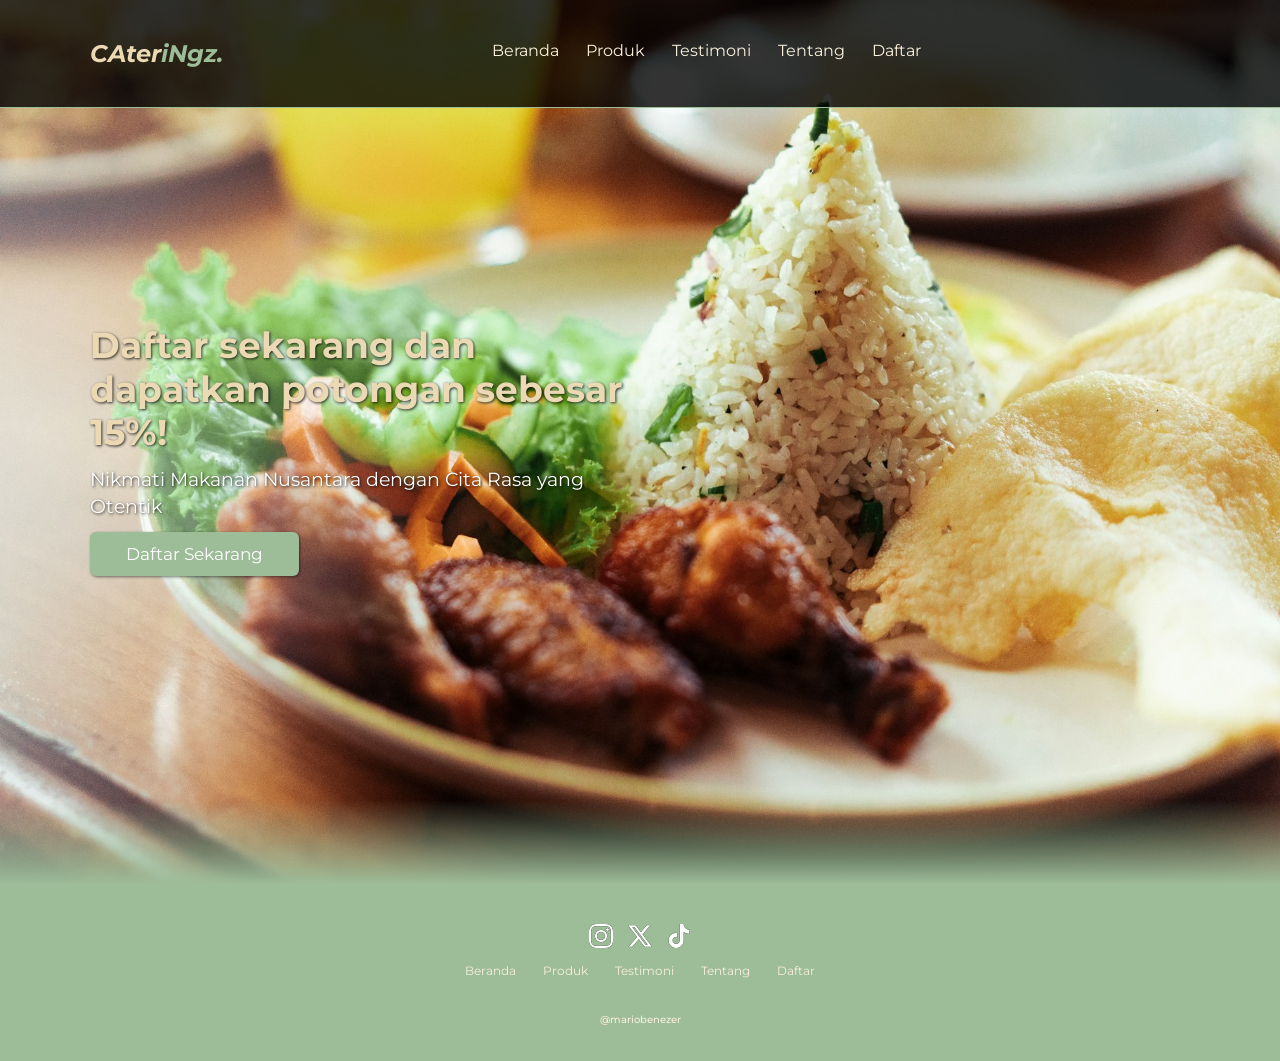
<file: index.html>
<!DOCTYPE html>
<html lang="en">

<head>
    <meta charset="UTF-8">
    <meta name="viewport" content="width=device-width, initial-scale=1.0">
    <title>CAteriNgz</title>

    <link rel="preconnect" href="https://fonts.googleapis.com">
    <link rel="preconnect" href="https://fonts.gstatic.com" crossorigin>
    <link
        href="https://fonts.googleapis.com/css2?family=Montserrat:ital,wght@0,100;0,300;0,400;0,700;1,700&display=swap"
        rel="stylesheet">

    <link rel="stylesheet" href="css/style.css">
</head>

<body>

    <nav class="navbar">
        <a href="index.html" class="navbar-logo">CAter<span>iNgz.</span></a>

        <div class="navbar-nav">
            <a href="index.html">Beranda</a>
            <a href="products.html">Produk</a>
            <a href="testimoni.html">Testimoni</a>
            <a href="about.html">Tentang</a>
            <a href="register.html">Daftar</a>
        </div>

        <div class="navbar-extra">
            <a href="#" id="menu"><i><img src="img/hamburgermenu.png" alt=""></i></a>
        </div>
    </nav>
    <div class="home" id="home">
        <main class="content">
            <h1>Daftar sekarang dan dapatkan potongan sebesar 15%!</span></h1>
            <p>Nikmati Makanan Nusantara dengan Cita Rasa yang <span>Otentik</span></p>
            <a href="register.html" class="cta">Daftar Sekarang</a>
        </main>
    </div>
    <footer>
        <div class="socials">
            <a href="#"><i><img src="img/instagram-icon.png" alt=""></i></a>
            <a href="#"><i><img src="img/x-icon.png" alt=""></i></a>
            <a href="#"><i><img src="img/tiktok-icon.png" alt=""></i></a>
        </div>

        <div class="links">
            <a href="index.html">Beranda</a>
            <a href="products.html">Produk</a>
            <a href="testimoni.html">Testimoni</a>
            <a href="about.html">Tentang</a>
            <a href="register.html">Daftar</a>
        </div>

        <div class="credit">
            <a href="">@mariobenezer</a>
        </div>
    </footer>
    <script src="js/script.js"></script>
</body>

</html>
</file>
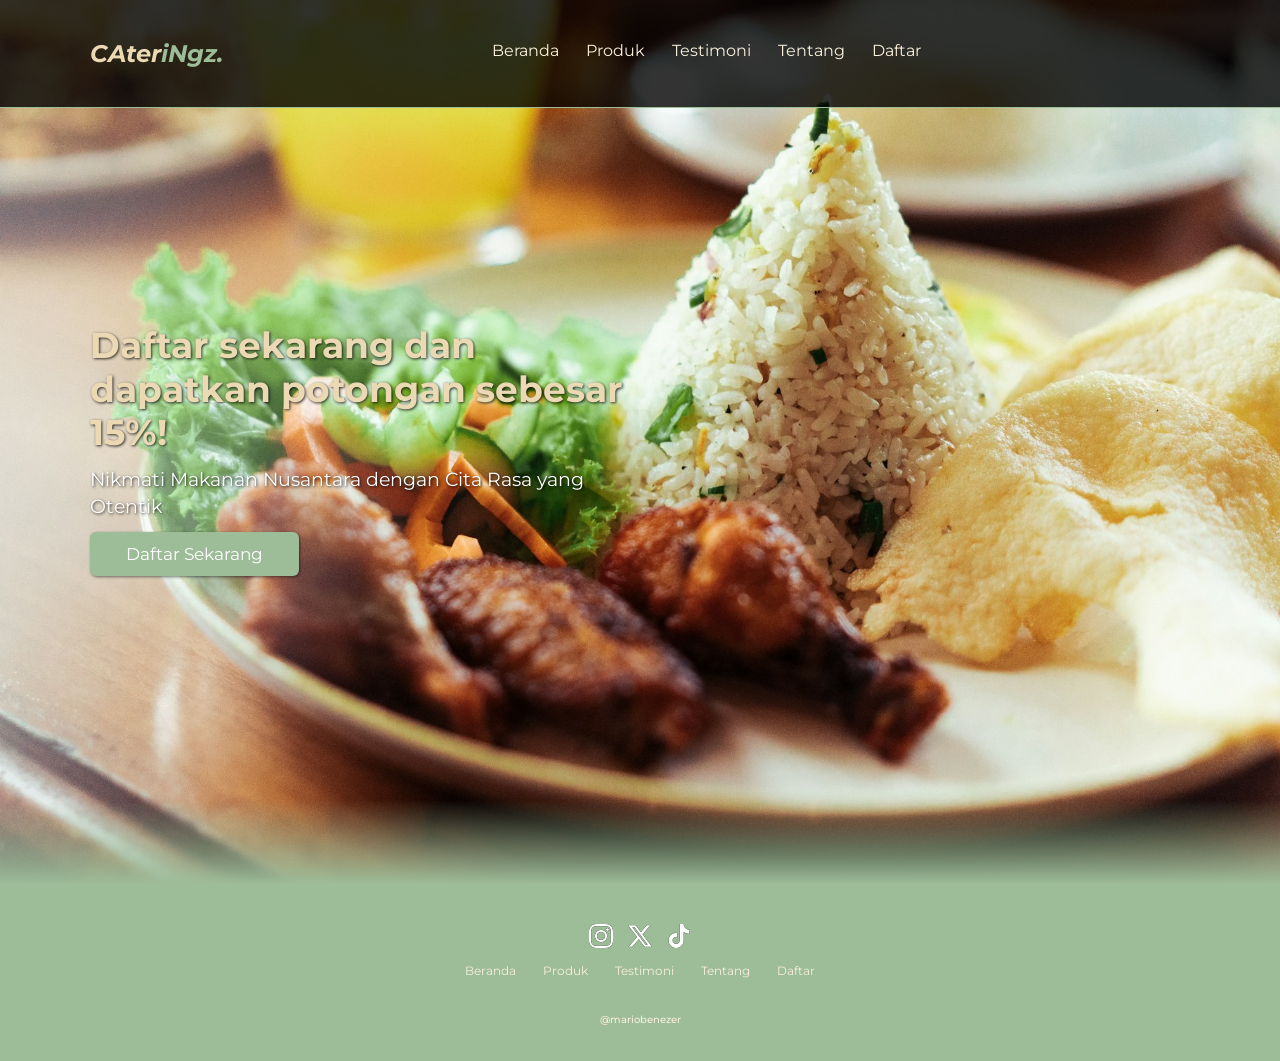
<file: html/index.html>
<!DOCTYPE html>
<html lang="en">

<head>
    <meta charset="UTF-8">
    <meta name="viewport" content="width=device-width, initial-scale=1.0">
    <title>CAteriNgz</title>

    <!-- Fonts -->
    <link rel="preconnect" href="https://fonts.googleapis.com">
    <link rel="preconnect" href="https://fonts.gstatic.com" crossorigin>
    <link
        href="https://fonts.googleapis.com/css2?family=Montserrat:ital,wght@0,100;0,300;0,400;0,700;1,700&display=swap"
        rel="stylesheet">

    <link rel="stylesheet" href="../css/style.css">
</head>

<body>

    <!-- Navbar -->
    <nav class="navbar">
        <a href="index.html" class="navbar-logo">CAter<span>iNgz.</span></a>

        <div class="navbar-nav">
            <a href="index.html">Beranda</a>
            <a href="products.html">Produk</a>
            <a href="testimoni.html">Testimoni</a>
            <a href="about.html">Tentang</a>
            <a href="register.html">Daftar</a>
        </div>

        <div class="navbar-extra">
            <a href="#" id="menu"><i><img src="../img/hamburgermenu.png" alt=""></i></a>
        </div>
    </nav>
    <!-- Navbar End -->

    <!-- Home -->
    <div class="home" id="home">
        <main class="content">
            <h1>Daftar sekarang dan dapatkan potongan sebesar 15%!</span></h1>
            <p>Nikmati Makanan Nusantara dengan Cita Rasa yang <span>Otentik</span></p>
            <a href="register.html" class="cta">Daftar Sekarang</a>
        </main>
    </div>
    <!-- Home End -->

    <!-- Footer -->
    <footer>
        <div class="socials">
            <a href="#"><i><img src="../img/instagram-icon.png" alt=""></i></a>
            <a href="#"><i><img src="../img/x-icon.png" alt=""></i></a>
            <a href="#"><i><img src="../img/tiktok-icon.png" alt=""></i></a>
        </div>

        <div class="links">
            <a href="index.html">Beranda</a>
            <a href="products.html">Produk</a>
            <a href="testimoni.html">Testimoni</a>
            <a href="about.html">Tentang</a>
            <a href="register.html">Daftar</a>
        </div>

        <div class="credit">
            <a href="">@mariobenezer</a>
        </div>
    </footer>
    <!-- Footer End -->

    <!-- JS -->
    <script src="../js/script.js"></script>
</body>

</html>
</file>
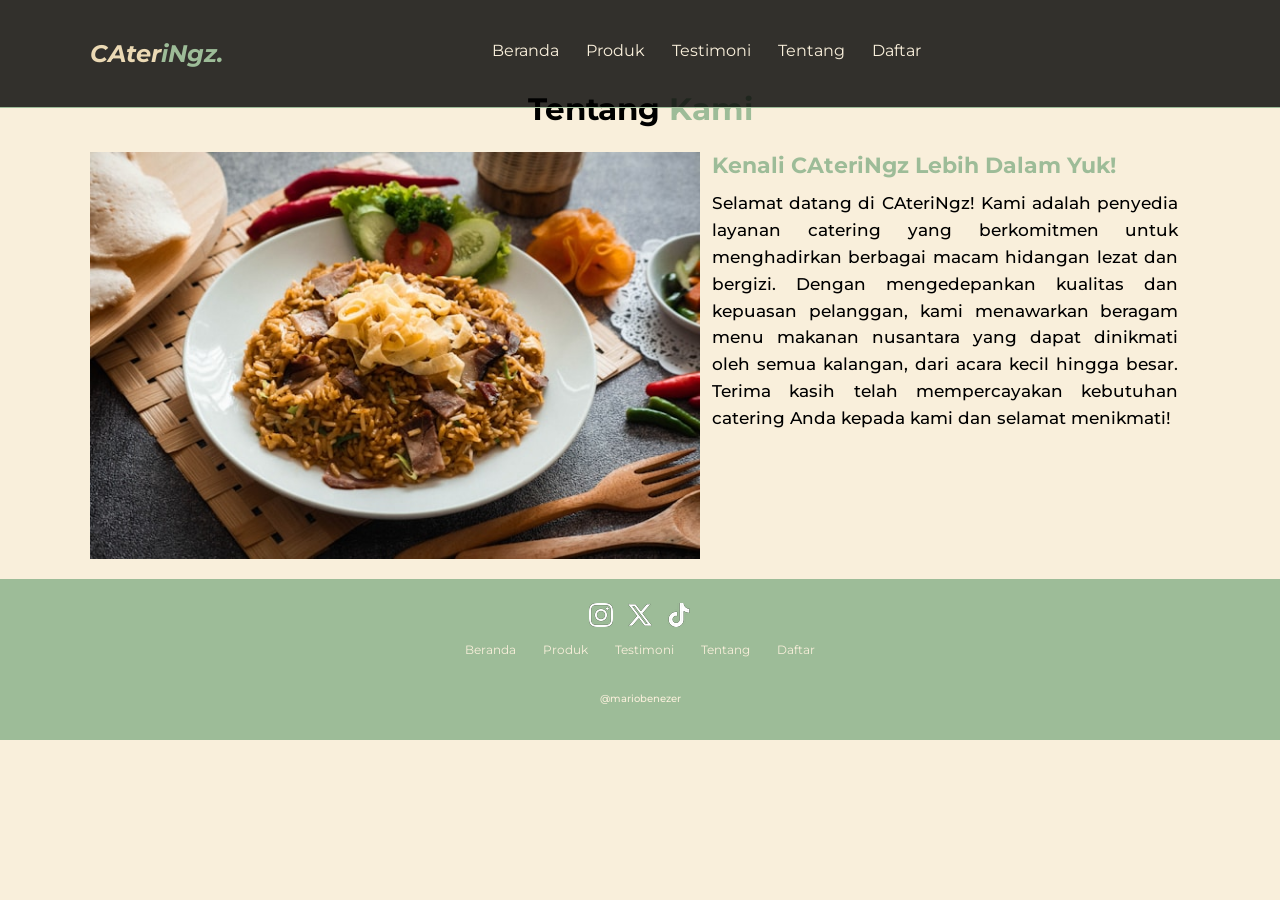
<file: about.html>
<!DOCTYPE html>
<html lang="en">

<head>
    <meta charset="UTF-8">
    <meta name="viewport" content="width=device-width, initial-scale=1.0">
    <title>CAteriNgz - Tentang Kami</title>

    <link rel="preconnect" href="https://fonts.googleapis.com">
    <link rel="preconnect" href="https://fonts.gstatic.com" crossorigin>
    <link
        href="https://fonts.googleapis.com/css2?family=Montserrat:ital,wght@0,100;0,300;0,400;0,700;1,700&display=swap"
        rel="stylesheet">

    <link rel="stylesheet" href="css/style.css">
</head>

<body>

    <nav class="navbar">
        <a href="index.html" class="navbar-logo">CAter<span>iNgz.</span></a>

        <div class="navbar-nav">
            <a href="index.html">Beranda</a>
            <a href="products.html">Produk</a>
            <a href="testimoni.html">Testimoni</a>
            <a href="about.html">Tentang</a>
            <a href="register.html">Daftar</a>
        </div>

        <div class="navbar-extra">
            <a href="#" id="menu"><i><img src="img/hamburgermenu.png" alt=""></i></a>
        </div>
    </nav>

    <div id="about" class="about">
        <h2><span>Tentang</span> Kami</h2>

        <div class="row">
            <div class="about-img">
                <img src="img/tentang-kami.jpg" alt="Tentang Kami">
            </div>
            <div class="content">
                <h3>Kenali CAteriNgz Lebih Dalam Yuk!</h3>
                <p>Selamat datang di CAteriNgz! Kami adalah penyedia layanan catering yang berkomitmen untuk menghadirkan berbagai macam hidangan lezat dan bergizi. Dengan mengedepankan kualitas dan kepuasan pelanggan, kami menawarkan beragam menu makanan nusantara yang dapat dinikmati oleh semua kalangan, dari acara kecil hingga besar. Terima kasih telah mempercayakan kebutuhan catering Anda kepada kami dan selamat menikmati!</p>
                <p>
                </p>
            </div>
        </div>
    </div>

    <footer>
        <div class="socials">
            <a href="#"><i><img src="img/instagram-icon.png" alt=""></i></a>
            <a href="#"><i><img src="img/x-icon.png" alt=""></i></a>
            <a href="#"><i><img src="img/tiktok-icon.png" alt=""></i></a>
        </div>

        <div class="links">
            <a href="index.html">Beranda</a>
            <a href="products.html">Produk</a>
            <a href="testimoni.html">Testimoni</a>
            <a href="about.html">Tentang</a>
            <a href="register.html">Daftar</a>
        </div>

        <div class="credit">
            <a href="">@mariobenezer</a>
        </div>
    </footer>

    <script src="js/script.js"></script>
</body>

</html>
</file>
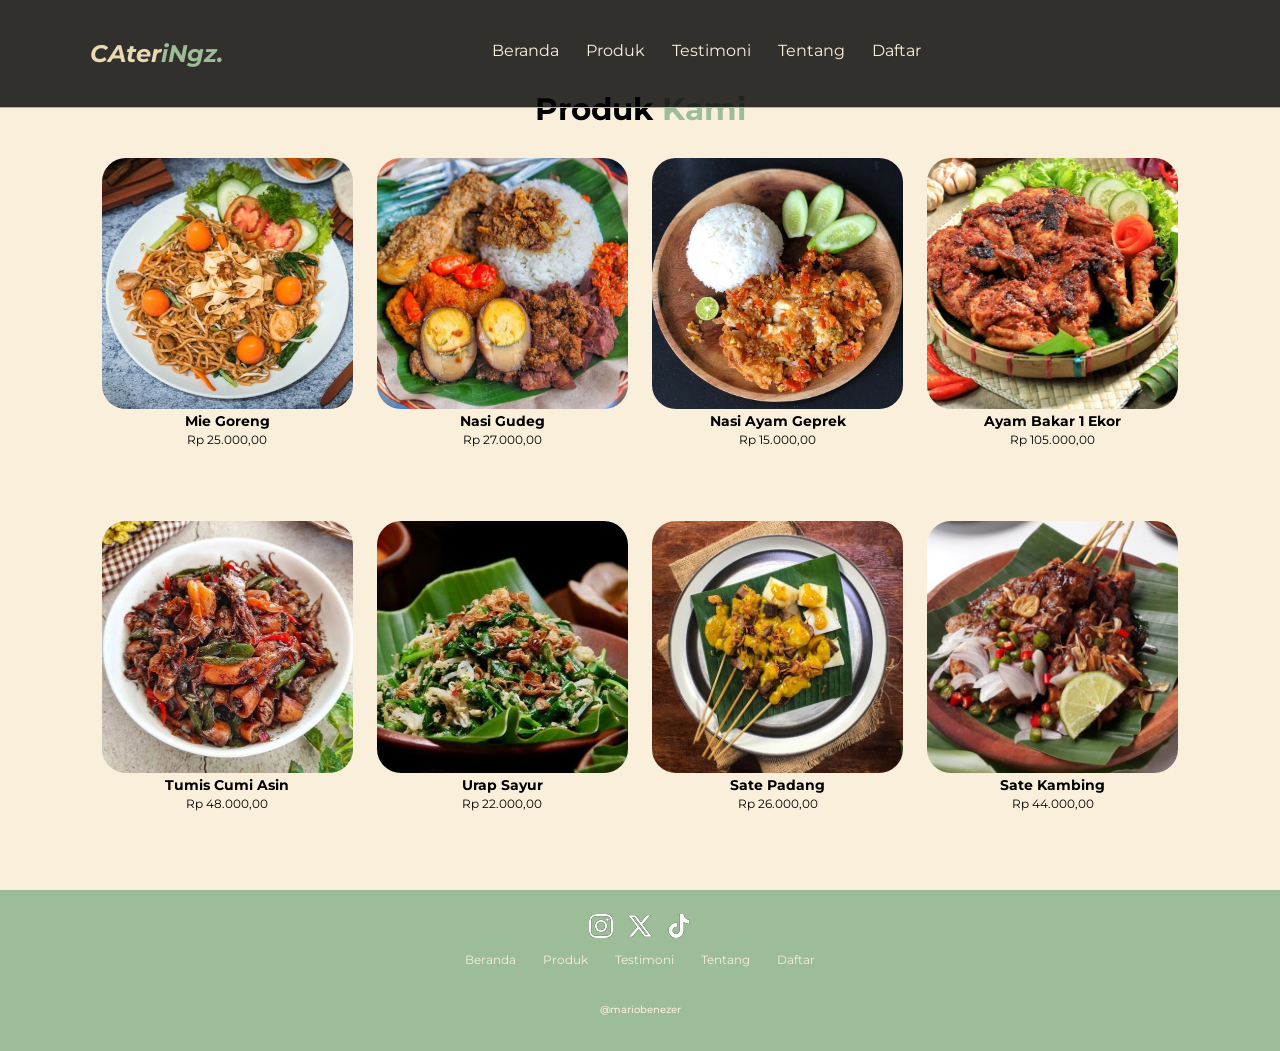
<file: products.html>
<!DOCTYPE html>
<html lang="en">

<head>
    <meta charset="UTF-8">
    <meta name="viewport" content="width=device-width, initial-scale=1.0">
    <title>CAteriNgz - Produk</title>

    <link rel="preconnect" href="https://fonts.googleapis.com">
    <link rel="preconnect" href="https://fonts.gstatic.com" crossorigin>
    <link
        href="https://fonts.googleapis.com/css2?family=Montserrat:ital,wght@0,100;0,300;0,400;0,700;1,700&display=swap"
        rel="stylesheet">

    <link rel="stylesheet" href="css/style.css">
</head>

<body>

    <nav class="navbar">
        <a href="index.html" class="navbar-logo">CAter<span>iNgz.</span></a>

        <div class="navbar-nav">
            <a href="index.html">Beranda</a>
            <a href="products.html">Produk</a>
            <a href="testimoni.html">Testimoni</a>
            <a href="about.html">Tentang</a>
            <a href="register.html">Daftar</a>
        </div>

        <div class="navbar-extra">
            <a href="#" id="menu"><i><img src="img/hamburgermenu.png" alt=""></i></a>
        </div>
    </nav>

    <div id="products" class="products">
        <h2><span>Produk</span> Kami</h2>

        <div class="row">
            <div class="products-card">
                <img src="img/products/product1.jpg" alt="Mie Goreng">
                <h3 class="products-card-title"> <a href=""> Mie Goreng </a> </h3>
                <p class="products-card-price">Rp 25.000,00</p>
            </div>
            <div class="products-card">
                <img src="img/products/product2.jpeg" alt="Nasi Gudeg">
                <h3 class="products-card-title"> <a href=""> Nasi Gudeg </a> </h3>
                <p class="products-card-price">Rp 27.000,00</p>
            </div>
            <div class="products-card">
                <img src="img/products/product3.jpeg" alt="Nasi Ayam Geprek">
                <h3 class="products-card-title"> <a href=""> Nasi Ayam Geprek </a> </h3>
                <p class="products-card-price">Rp 15.000,00</p>
            </div>
            <div class="products-card">
                <img src="img/products/product4.jpeg" alt="Ayam Bakar 1 Ekor">
                <h3 class="products-card-title"> <a href=""> Ayam Bakar 1 Ekor </a> </h3>
                <p class="products-card-price">Rp 105.000,00</p>
            </div>
            <div class="products-card">
                <img src="img/products/product5.jpeg" alt="Tumis Cumi Asin">
                <h3 class="products-card-title"> <a href=""> Tumis Cumi Asin </a> </h3>
                <p class="products-card-price">Rp 48.000,00</p>
            </div>
            <div class="products-card">
                <img src="img/products/product6.jpeg" alt="Urap Sayur">
                <h3 class="products-card-title"> <a href=""> Urap Sayur </a> </h3>
                <p class="products-card-price">Rp 22.000,00</p>
            </div>
            <div class="products-card">
                <img src="img/products/product7.jpeg" alt="Sate Padang">
                <h3 class="products-card-title"> <a href=""> Sate Padang </a> </h3>
                <p class="products-card-price">Rp 26.000,00</p>
            </div>
            <div class="products-card">
                <img src="img/products/product8.jpeg" alt="Sate Kambing">
                <h3 class="products-card-title"> <a href=""> Sate Kambing </a> </h3>
                <p class="products-card-price">Rp 44.000,00</p>
            </div>
        </div>
    </div>

    <footer>
        <div class="socials">
            <a href="#"><i><img src="img/instagram-icon.png" alt=""></i></a>
            <a href="#"><i><img src="img/x-icon.png" alt=""></i></a>
            <a href="#"><i><img src="img/tiktok-icon.png" alt=""></i></a>
        </div>

        <div class="links">
            <a href="index.html">Beranda</a>
            <a href="products.html">Produk</a>
            <a href="testimoni.html">Testimoni</a>
            <a href="about.html">Tentang</a>
            <a href="register.html">Daftar</a>
        </div>

        <div class="credit">
            <a href="">@mariobenezer</a>
        </div>
    </footer>

    <script src="js/script.js"></script>
</body>

</html>
</file>
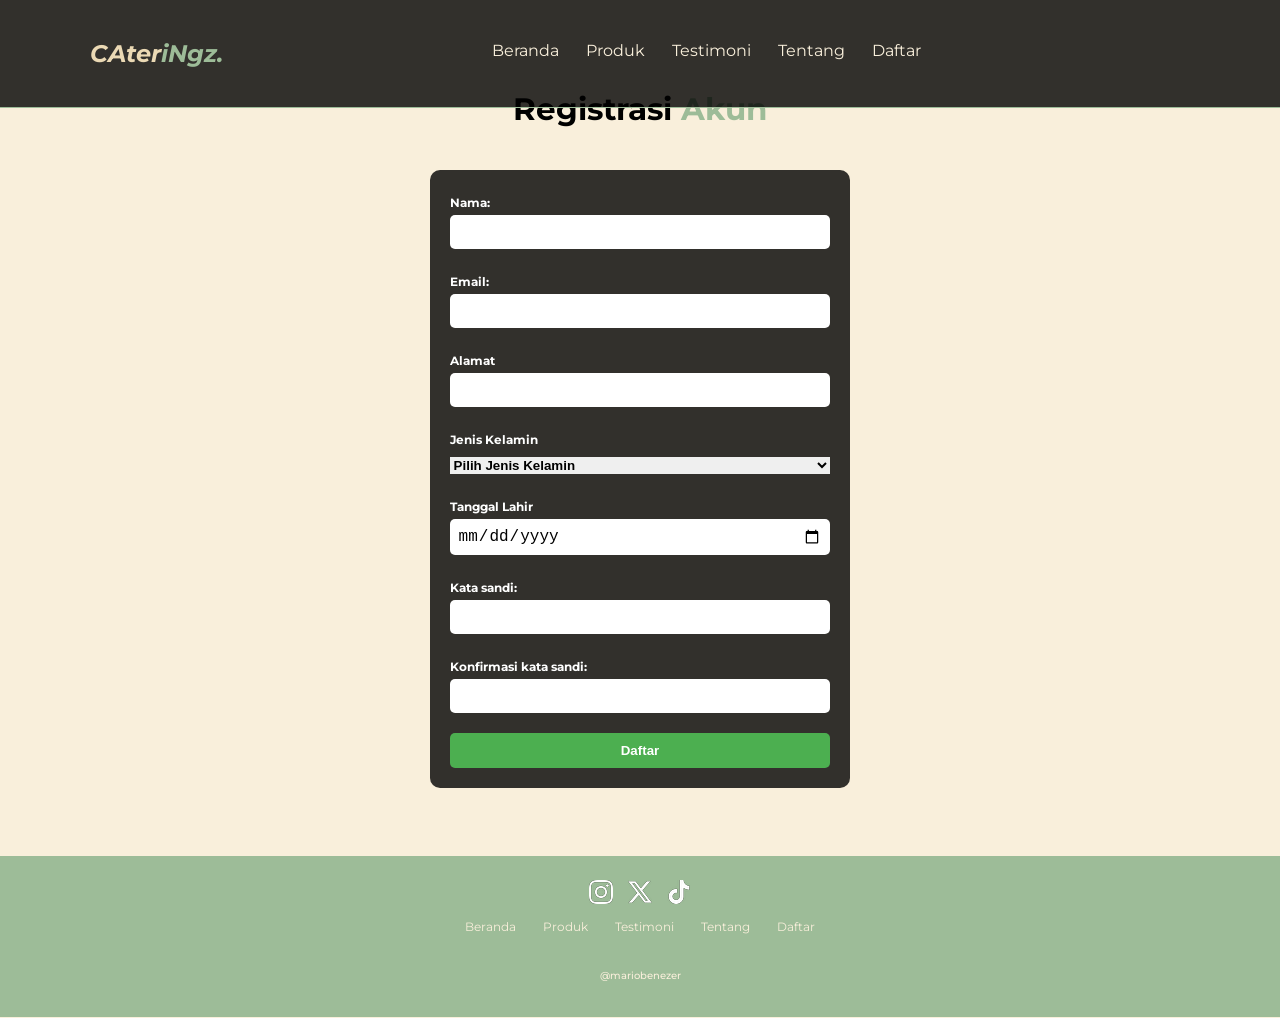
<file: register.html>
<!DOCTYPE html>
<html lang="en">

<head>
    <meta charset="UTF-8">
    <meta name="viewport" content="width=device-width, initial-scale=1.0">
    <title>CAteriNgz - Daftar</title>

    <link rel="preconnect" href="https://fonts.googleapis.com">
    <link rel="preconnect" href="https://fonts.gstatic.com" crossorigin>
    <link
        href="https://fonts.googleapis.com/css2?family=Montserrat:ital,wght@0,100;0,300;0,400;0,700;1,700&display=swap"
        rel="stylesheet">

    <link rel="stylesheet" href="css/style.css">
</head>

<body>

    <nav class="navbar">
        <a href="index.html" class="navbar-logo">CAter<span>iNgz.</span></a>

        <div class="navbar-nav">
            <a href="index.html">Beranda</a>
            <a href="products.html">Produk</a>
            <a href="testimoni.html">Testimoni</a>
            <a href="about.html">Tentang</a>
            <a href="register.html">Daftar</a>
        </div>

        <div class="navbar-extra">
            <a href="#" id="menu"><i><img src="img/hamburgermenu.png" alt=""></i></a>
        </div>
    </nav>

    <h2 id="register" class="register"><span>Registrasi </span>Akun</h2>
    <div class="container">
        <div class="form-container">
            <form id="form">
                <label for="username">Nama:</label>
                <input type="text" id="username" name="username" required>
                <div class="error" id="usernameError"></div>

                <label for="email">Email:</label>
                <input type="email" id="email" name="email" required>
                <div class="error" id="emailError"></div>

                <label for="address">Alamat</label>
                <input type="text" id="address" name="address" required>
                <div class="error" id="addressError"></div>

                <label for="gender">Jenis Kelamin</label>
                    <select id="gender" name="gender" required>
                        <option value="">Pilih Jenis Kelamin</option>
                        <option value="male">Laki-laki</option>
                        <option value="female">Perempuan</option>
                    </select>
                <div class="error" id="genderError"></div>

                <label for="dob">Tanggal Lahir</label>
                <input type="date" id="dob" name="dob" required>
                <div class="error" id="dobError"></div>

                <label for="password">Kata sandi:</label>
                <input type="password" id="password" name="password" required>
                <div class="error" id="passwordError"></div>

                <label for="confirmPassword">Konfirmasi kata sandi:</label>
                <input type="password" id="confirmPassword" name="confirmPassword" required>
                <div class="error" id="confirmPasswordError"></div>

                <button type="submit">Daftar</button>
            </form>
            <div class="notification" id="notification">Registrasi berhasil!</div>
        </div>
    </div>

    <footer>
        <div class="socials">
            <a href="#"><i><img src="img/instagram-icon.png" alt=""></i></a>
            <a href="#"><i><img src="img/x-icon.png" alt=""></i></a>
            <a href="#"><i><img src="img/tiktok-icon.png" alt=""></i></a>
        </div>

        <div class="links">
            <a href="index.html">Beranda</a>
            <a href="products.html">Produk</a>
            <a href="testimoni.html">Testimoni</a>
            <a href="about.html">Tentang</a>
            <a href="register.html">Daftar</a>
        </div>

        <div class="credit">
            <a href="">@mariobenezer</a>
        </div>
    </footer>

    <script defer src="js/script.js"></script>
</body>

</html>
</file>
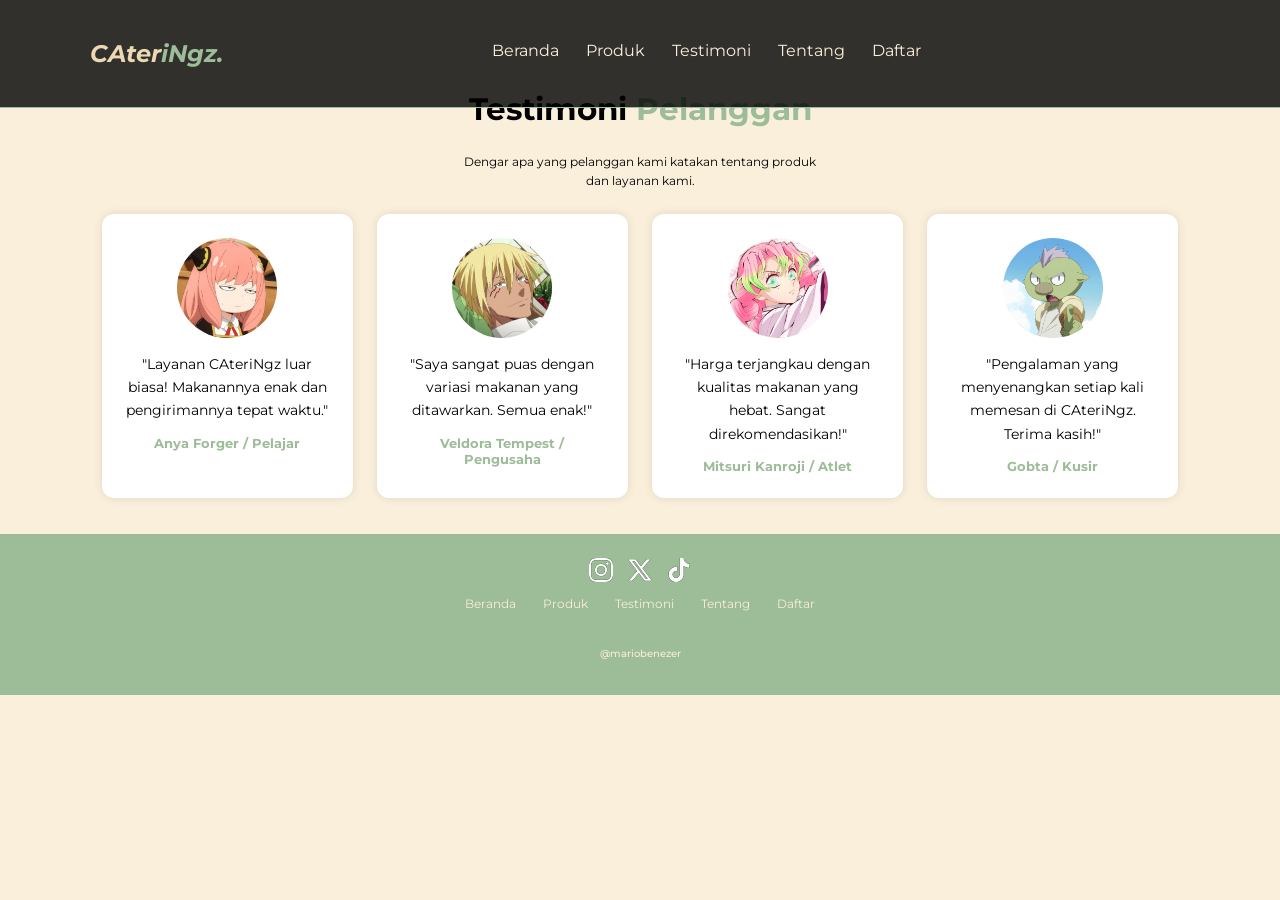
<file: testimoni.html>
<!DOCTYPE html>
<html lang="en">

<head>
    <meta charset="UTF-8">
    <meta name="viewport" content="width=device-width, initial-scale=1.0">
    <title>CAteriNgz - Testimoni</title>

    <link rel="preconnect" href="https://fonts.googleapis.com">
    <link rel="preconnect" href="https://fonts.gstatic.com" crossorigin>
    <link
        href="https://fonts.googleapis.com/css2?family=Montserrat:ital,wght@0,100;0,300;0,400;0,700;1,700&display=swap"
        rel="stylesheet">

    <link rel="stylesheet" href="css/style.css">
</head>

<body>

    <nav class="navbar">
        <a href="index.html" class="navbar-logo">CAter<span>iNgz.</span></a>

        <div class="navbar-nav">
            <a href="index.html">Beranda</a>
            <a href="products.html">Produk</a>
            <a href="testimoni.html">Testimoni</a>
            <a href="about.html">Tentang</a>
            <a href="register.html">Daftar</a>
        </div>

        <div class="navbar-extra">
            <a href="#" id="menu"><i><img src="img/hamburgermenu.png" alt=""></i></a>
        </div>
    </nav>

    <div id="testimonials" class="testimonials">
        <h2><span>Testimoni</span> Pelanggan</h2>
        <p>Dengar apa yang pelanggan kami katakan tentang produk dan layanan kami.</p>

        <div class="row">
            <div class="testimonial-card">
                <img src="img/testimonials/testimonial1.jpeg" alt="Customer 1">
                <p class="testimonial-text">"Layanan CAteriNgz luar biasa! Makanannya enak dan pengirimannya tepat waktu."</p>
                <h3 class="testimonial-author"> Anya Forger / Pelajar</h3>
            </div>
            <div class="testimonial-card">
                <img src="img/testimonials/testimonial2.jpeg" alt="Customer 2">
                <p class="testimonial-text">"Saya sangat puas dengan variasi makanan yang ditawarkan. Semua enak!"</p>
                <h3 class="testimonial-author"> Veldora Tempest / Pengusaha</h3>
            </div>
            <div class="testimonial-card">
                <img src="img/testimonials/testimonial3.jpeg" alt="Customer 3">
                <p class="testimonial-text">"Harga terjangkau dengan kualitas makanan yang hebat. Sangat direkomendasikan!"</p>
                <h3 class="testimonial-author"> Mitsuri Kanroji / Atlet</h3>
            </div>
            <div class="testimonial-card">
                <img src="img/testimonials/testimonial4.jpeg" alt="Customer 4">
                <p class="testimonial-text">"Pengalaman yang menyenangkan setiap kali memesan di CAteriNgz. Terima kasih!"</p>
                <h3 class="testimonial-author"> Gobta / Kusir</h3>
            </div>
        </div>
    </div>

    <footer>
        <div class="socials">
            <a href="#"><i><img src="img/instagram-icon.png" alt=""></i></a>
            <a href="#"><i><img src="img/x-icon.png" alt=""></i></a>
            <a href="#"><i><img src="img/tiktok-icon.png" alt=""></i></a>
        </div>

        <div class="links">
            <a href="index.html">Beranda</a>
            <a href="products.html">Produk</a>
            <a href="testimoni.html">Testimoni</a>
            <a href="about.html">Tentang</a>
            <a href="register.html">Daftar</a>
        </div>

        <div class="credit">
            <a href="">@mariobenezer</a>
        </div>
    </footer>

    <script src="js/script.js"></script>
</body>

</html>
</file>
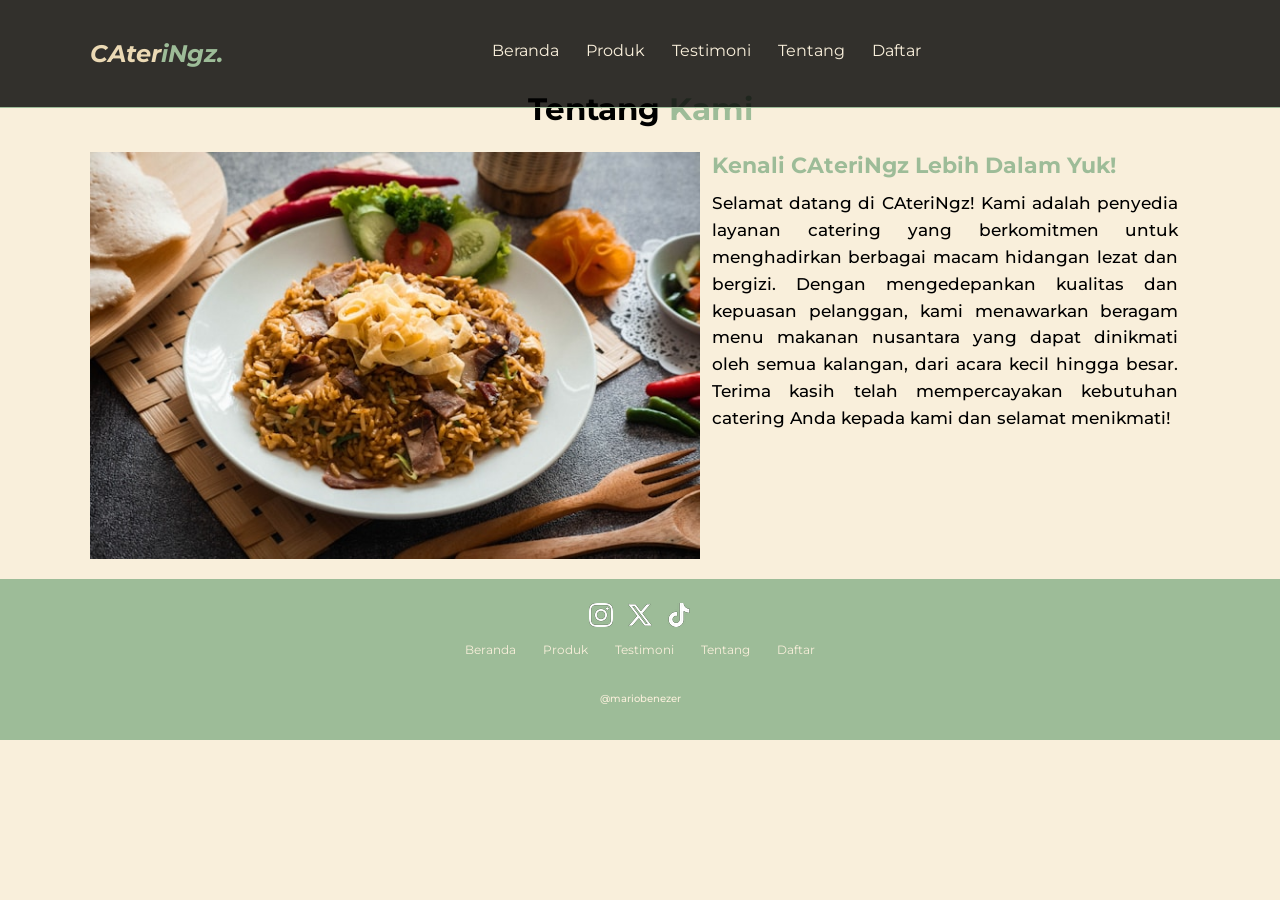
<file: html/about.html>
<!DOCTYPE html>
<html lang="en">

<head>
    <meta charset="UTF-8">
    <meta name="viewport" content="width=device-width, initial-scale=1.0">
    <title>CAteriNgz</title>

    <!-- Fonts -->
    <link rel="preconnect" href="https://fonts.googleapis.com">
    <link rel="preconnect" href="https://fonts.gstatic.com" crossorigin>
    <link
        href="https://fonts.googleapis.com/css2?family=Montserrat:ital,wght@0,100;0,300;0,400;0,700;1,700&display=swap"
        rel="stylesheet">

    <link rel="stylesheet" href="../css/style.css">
</head>

<body>

    <!-- Navbar -->
    <nav class="navbar">
        <a href="index.html" class="navbar-logo">CAter<span>iNgz.</span></a>

        <div class="navbar-nav">
            <a href="index.html">Beranda</a>
            <a href="products.html">Produk</a>
            <a href="testimoni.html">Testimoni</a>
            <a href="about.html">Tentang</a>
            <a href="register.html">Daftar</a>
        </div>

        <div class="navbar-extra">
            <a href="#" id="menu"><i><img src="../img/hamburgermenu.png" alt=""></i></a>
        </div>
    </nav>
    <!-- Navbar End -->

    <!-- About -->
    <div id="about" class="about">
        <h2><span>Tentang</span> Kami</h2>

        <div class="row">
            <div class="about-img">
                <img src="../img/tentang-kami.jpg" alt="Tentang Kami">
            </div>
            <div class="content">
                <h3>Kenali CAteriNgz Lebih Dalam Yuk!</h3>
                <p>Selamat datang di CAteriNgz! Kami adalah penyedia layanan catering yang berkomitmen untuk menghadirkan berbagai macam hidangan lezat dan bergizi. Dengan mengedepankan kualitas dan kepuasan pelanggan, kami menawarkan beragam menu makanan nusantara yang dapat dinikmati oleh semua kalangan, dari acara kecil hingga besar. Terima kasih telah mempercayakan kebutuhan catering Anda kepada kami dan selamat menikmati!</p>
                <p>
                </p>
            </div>
        </div>
    </div>
    <!-- About End -->

    <!-- Footer -->
    <footer>
        <div class="socials">
            <a href="#"><i><img src="../img/instagram-icon.png" alt=""></i></a>
            <a href="#"><i><img src="../img/x-icon.png" alt=""></i></a>
            <a href="#"><i><img src="../img/tiktok-icon.png" alt=""></i></a>
        </div>

        <div class="links">
            <a href="index.html">Beranda</a>
            <a href="products.html">Produk</a>
            <a href="testimoni.html">Testimoni</a>
            <a href="about.html">Tentang</a>
            <a href="register.html">Daftar</a>
        </div>

        <div class="credit">
            <a href="">@mariobenezer</a>
        </div>
    </footer>
    <!-- Footer End -->

    <!-- JS -->
    <script src="../js/script.js"></script>
</body>

</html>
</file>
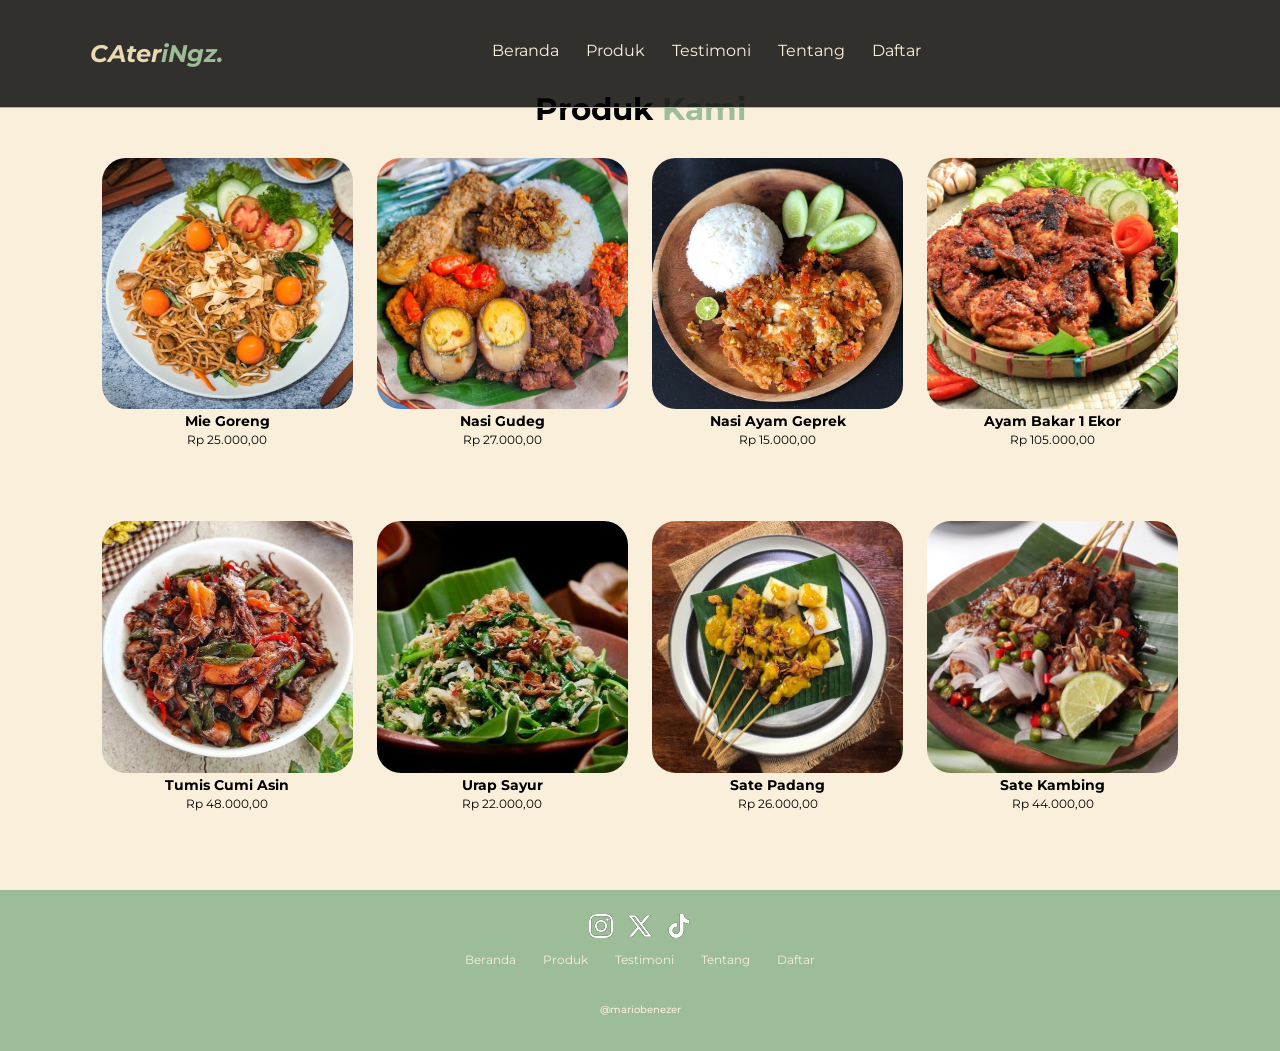
<file: html/products.html>
<!DOCTYPE html>
<html lang="en">

<head>
    <meta charset="UTF-8">
    <meta name="viewport" content="width=device-width, initial-scale=1.0">
    <title>CAteriNgz</title>

    <!-- Fonts -->
    <link rel="preconnect" href="https://fonts.googleapis.com">
    <link rel="preconnect" href="https://fonts.gstatic.com" crossorigin>
    <link
        href="https://fonts.googleapis.com/css2?family=Montserrat:ital,wght@0,100;0,300;0,400;0,700;1,700&display=swap"
        rel="stylesheet">

    <link rel="stylesheet" href="../css/style.css">
</head>

<body>

    <!-- Navbar -->
    <nav class="navbar">
        <a href="index.html" class="navbar-logo">CAter<span>iNgz.</span></a>

        <div class="navbar-nav">
            <a href="index.html">Beranda</a>
            <a href="products.html">Produk</a>
            <a href="testimoni.html">Testimoni</a>
            <a href="about.html">Tentang</a>
            <a href="register.html">Daftar</a>
        </div>

        <div class="navbar-extra">
            <a href="#" id="menu"><i><img src="../img/hamburgermenu.png" alt=""></i></a>
        </div>
    </nav>
    <!-- Navbar End -->

    <!-- Products -->
    <div id="products" class="products">
        <h2><span>Produk</span> Kami</h2>

        <div class="row">
            <div class="products-card">
                <img src="../img/products/product1.jpg" alt="Mie Goreng">
                <h3 class="products-card-title"> <a href=""> Mie Goreng </a> </h3>
                <p class="products-card-price">Rp 25.000,00</p>
            </div>
            <div class="products-card">
                <img src="../img/products/product2.jpeg" alt="Nasi Gudeg">
                <h3 class="products-card-title"> <a href=""> Nasi Gudeg </a> </h3>
                <p class="products-card-price">Rp 27.000,00</p>
            </div>
            <div class="products-card">
                <img src="../img/products/product3.jpeg" alt="Nasi Ayam Geprek">
                <h3 class="products-card-title"> <a href=""> Nasi Ayam Geprek </a> </h3>
                <p class="products-card-price">Rp 15.000,00</p>
            </div>
            <div class="products-card">
                <img src="../img/products/product4.jpeg" alt="Ayam Bakar 1 Ekor">
                <h3 class="products-card-title"> <a href=""> Ayam Bakar 1 Ekor </a> </h3>
                <p class="products-card-price">Rp 105.000,00</p>
            </div>
            <div class="products-card">
                <img src="../img/products/product5.jpeg" alt="Tumis Cumi Asin">
                <h3 class="products-card-title"> <a href=""> Tumis Cumi Asin </a> </h3>
                <p class="products-card-price">Rp 48.000,00</p>
            </div>
            <div class="products-card">
                <img src="../img/products/product6.jpeg" alt="Urap Sayur">
                <h3 class="products-card-title"> <a href=""> Urap Sayur </a> </h3>
                <p class="products-card-price">Rp 22.000,00</p>
            </div>
            <div class="products-card">
                <img src="../img/products/product7.jpeg" alt="Sate Padang">
                <h3 class="products-card-title"> <a href=""> Sate Padang </a> </h3>
                <p class="products-card-price">Rp 26.000,00</p>
            </div>
            <div class="products-card">
                <img src="../img/products/product8.jpeg" alt="Sate Kambing">
                <h3 class="products-card-title"> <a href=""> Sate Kambing </a> </h3>
                <p class="products-card-price">Rp 44.000,00</p>
            </div>
        </div>
    </div>
    <!-- Products End -->

    <!-- Footer -->
    <footer>
        <div class="socials">
            <a href="#"><i><img src="../img/instagram-icon.png" alt=""></i></a>
            <a href="#"><i><img src="../img/x-icon.png" alt=""></i></a>
            <a href="#"><i><img src="../img/tiktok-icon.png" alt=""></i></a>
        </div>

        <div class="links">
            <a href="index.html">Beranda</a>
            <a href="products.html">Produk</a>
            <a href="testimoni.html">Testimoni</a>
            <a href="about.html">Tentang</a>
            <a href="register.html">Daftar</a>
        </div>

        <div class="credit">
            <a href="">@mariobenezer</a>
        </div>
    </footer>
    <!-- Footer End -->

    <!-- JS -->
    <script src="../js/script.js"></script>
</body>

</html>
</file>
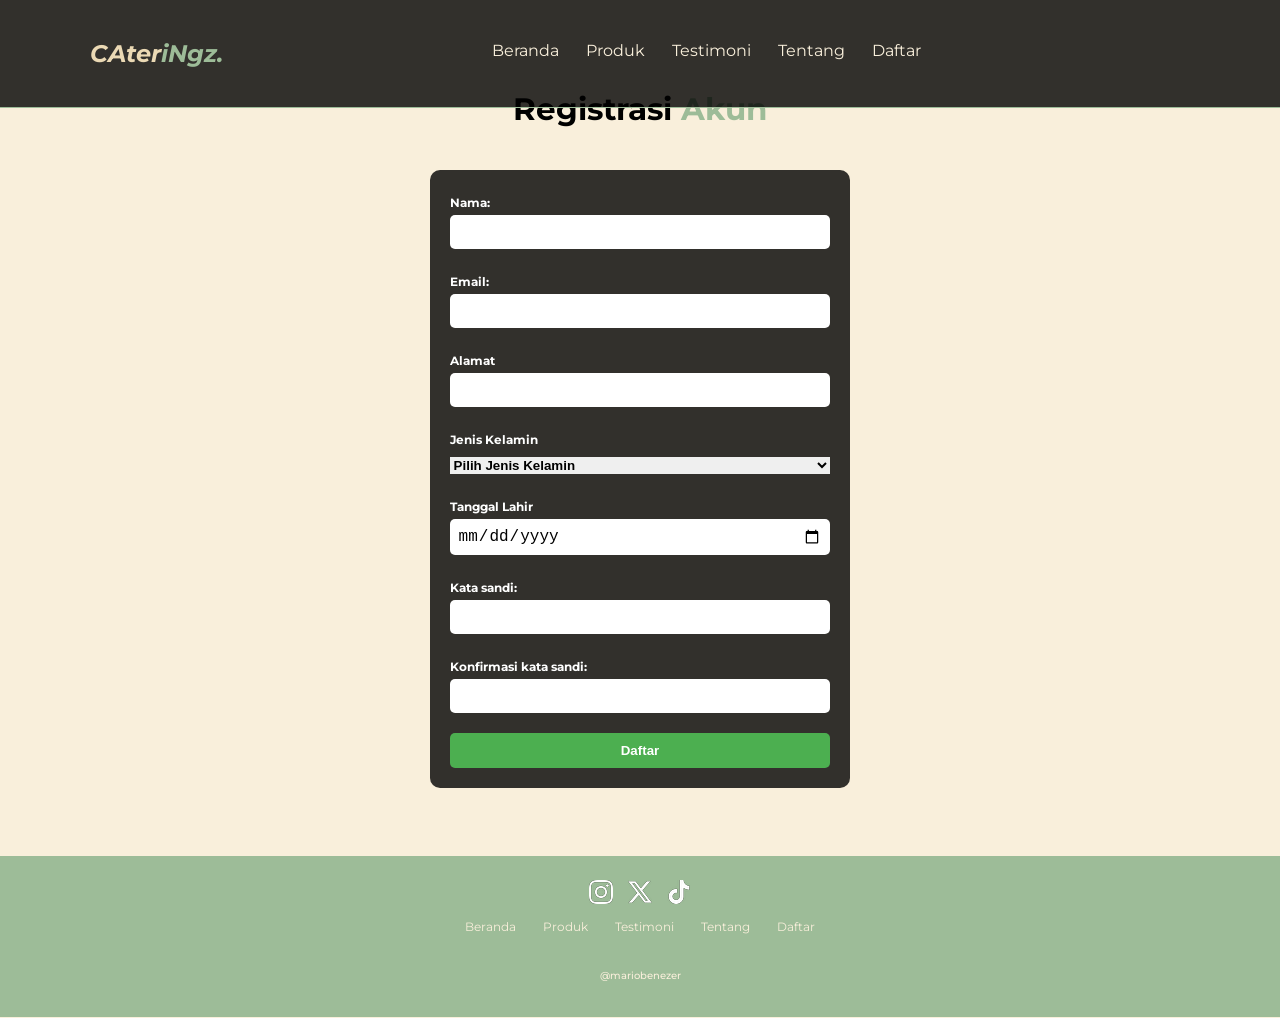
<file: html/register.html>
<!DOCTYPE html>
<html lang="en">

<head>
    <meta charset="UTF-8">
    <meta name="viewport" content="width=device-width, initial-scale=1.0">
    <title>CAteriNgz</title>

    <!-- Fonts -->
    <link rel="preconnect" href="https://fonts.googleapis.com">
    <link rel="preconnect" href="https://fonts.gstatic.com" crossorigin>
    <link
        href="https://fonts.googleapis.com/css2?family=Montserrat:ital,wght@0,100;0,300;0,400;0,700;1,700&display=swap"
        rel="stylesheet">

    <link rel="stylesheet" href="../css/style.css">
</head>

<body>

    <!-- Navbar -->
    <nav class="navbar">
        <a href="index.html" class="navbar-logo">CAter<span>iNgz.</span></a>

        <div class="navbar-nav">
            <a href="index.html">Beranda</a>
            <a href="products.html">Produk</a>
            <a href="testimoni.html">Testimoni</a>
            <a href="about.html">Tentang</a>
            <a href="register.html">Daftar</a>
        </div>

        <div class="navbar-extra">
            <a href="#" id="menu"><i><img src="../img/hamburgermenu.png" alt=""></i></a>
        </div>
    </nav>
    <!-- Navbar End -->

    <!-- Regis -->
    <h2 id="register" class="register"><span>Registrasi </span>Akun</h2>
    <div class="container">
        <div class="form-container">
            <form id="form">
                <label for="username">Nama:</label>
                <input type="text" id="username" name="username" required>
                <div class="error" id="usernameError"></div>

                <label for="email">Email:</label>
                <input type="email" id="email" name="email" required>
                <div class="error" id="emailError"></div>

                <label for="address">Alamat</label>
                <input type="text" id="address" name="address" required>
                <div class="error" id="addressError"></div>

                <label for="gender">Jenis Kelamin</label>
                    <select id="gender" name="gender" required>
                        <option value="">Pilih Jenis Kelamin</option>
                        <option value="male">Laki-laki</option>
                        <option value="female">Perempuan</option>
                    </select>
                <div class="error" id="genderError"></div>

                <label for="dob">Tanggal Lahir</label>
                <input type="date" id="dob" name="dob" required>
                <div class="error" id="dobError"></div>

                <label for="password">Kata sandi:</label>
                <input type="password" id="password" name="password" required>
                <div class="error" id="passwordError"></div>

                <label for="confirmPassword">Konfirmasi kata sandi:</label>
                <input type="password" id="confirmPassword" name="confirmPassword" required>
                <div class="error" id="confirmPasswordError"></div>

                <button type="submit">Daftar</button>
            </form>
            <div class="notification" id="notification">Registrasi berhasil!</div>
        </div>
    </div>
    <!-- Regis End -->

    <!-- Footer -->
    <footer>
        <div class="socials">
            <a href="#"><i><img src="../img/instagram-icon.png" alt=""></i></a>
            <a href="#"><i><img src="../img/x-icon.png" alt=""></i></a>
            <a href="#"><i><img src="../img/tiktok-icon.png" alt=""></i></a>
        </div>

        <div class="links">
            <a href="index.html">Beranda</a>
            <a href="products.html">Produk</a>
            <a href="testimoni.html">Testimoni</a>
            <a href="about.html">Tentang</a>
            <a href="register.html">Daftar</a>
        </div>

        <div class="credit">
            <a href="">@mariobenezer</a>
        </div>
    </footer>
    <!-- Footer End -->

    <!-- JS -->
    <script defer src="../js/script.js"></script>
</body>

</html>
</file>
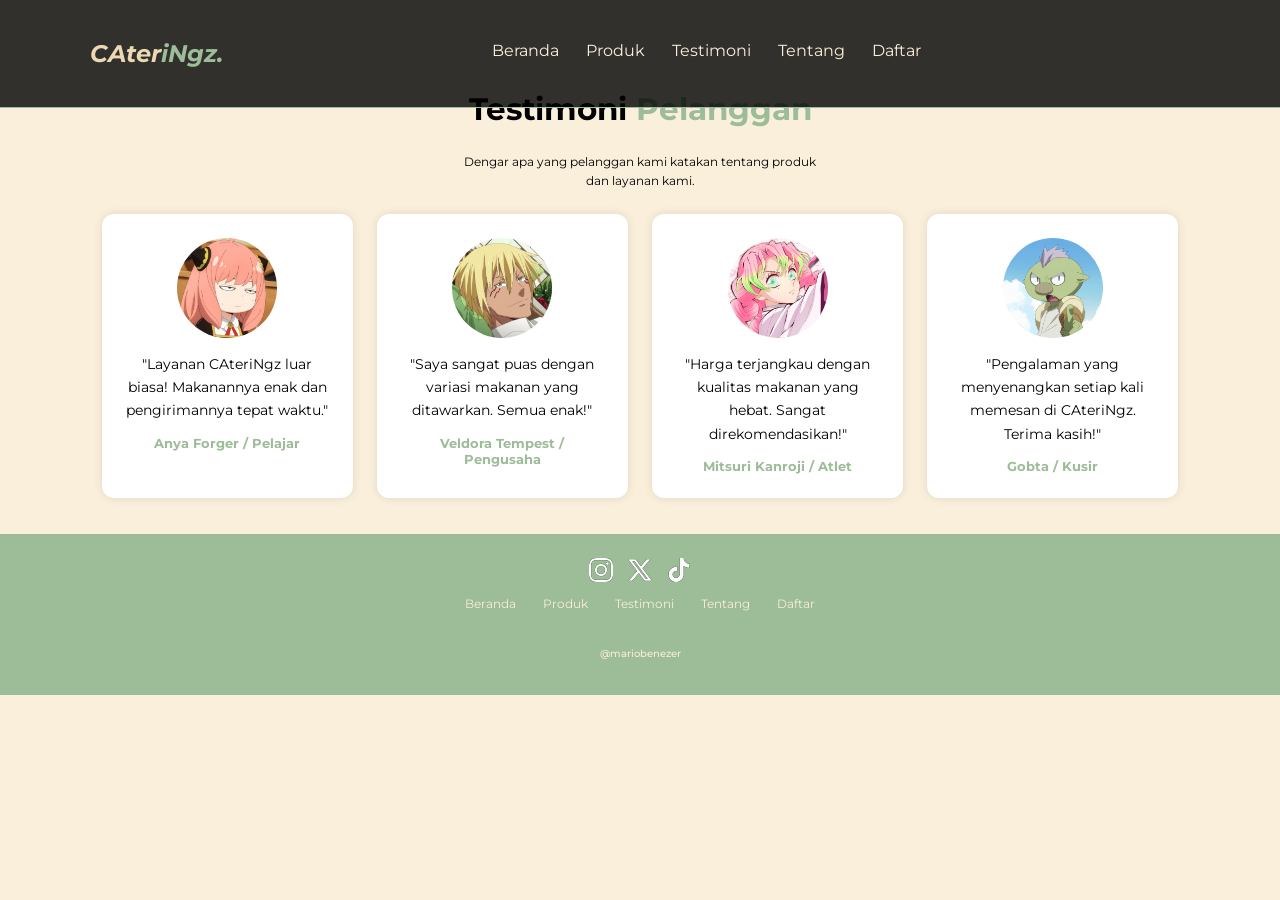
<file: html/testimoni.html>
<!DOCTYPE html>
<html lang="en">

<head>
    <meta charset="UTF-8">
    <meta name="viewport" content="width=device-width, initial-scale=1.0">
    <title>CAteriNgz</title>

    <!-- Fonts -->
    <link rel="preconnect" href="https://fonts.googleapis.com">
    <link rel="preconnect" href="https://fonts.gstatic.com" crossorigin>
    <link
        href="https://fonts.googleapis.com/css2?family=Montserrat:ital,wght@0,100;0,300;0,400;0,700;1,700&display=swap"
        rel="stylesheet">

    <link rel="stylesheet" href="../css/style.css">
</head>

<body>

    <!-- Navbar -->
    <nav class="navbar">
        <a href="index.html" class="navbar-logo">CAter<span>iNgz.</span></a>

        <div class="navbar-nav">
            <a href="index.html">Beranda</a>
            <a href="products.html">Produk</a>
            <a href="testimoni.html">Testimoni</a>
            <a href="about.html">Tentang</a>
            <a href="register.html">Daftar</a>
        </div>

        <div class="navbar-extra">
            <a href="#" id="menu"><i><img src="../img/hamburgermenu.png" alt=""></i></a>
        </div>
    </nav>
    <!-- Navbar End -->

    <!-- Testimonials -->
    <div id="testimonials" class="testimonials">
        <h2><span>Testimoni</span> Pelanggan</h2>
        <p>Dengar apa yang pelanggan kami katakan tentang produk dan layanan kami.</p>

        <div class="row">
            <div class="testimonial-card">
                <img src="../img/testimonials/testimonial1.jpeg" alt="Customer 1">
                <p class="testimonial-text">"Layanan CAteriNgz luar biasa! Makanannya enak dan pengirimannya tepat waktu."</p>
                <h3 class="testimonial-author"> Anya Forger / Pelajar</h3>
            </div>
            <div class="testimonial-card">
                <img src="../img/testimonials/testimonial2.jpeg" alt="Customer 2">
                <p class="testimonial-text">"Saya sangat puas dengan variasi makanan yang ditawarkan. Semua enak!"</p>
                <h3 class="testimonial-author"> Veldora Tempest / Pengusaha</h3>
            </div>
            <div class="testimonial-card">
                <img src="../img/testimonials/testimonial3.jpeg" alt="Customer 3">
                <p class="testimonial-text">"Harga terjangkau dengan kualitas makanan yang hebat. Sangat direkomendasikan!"</p>
                <h3 class="testimonial-author"> Mitsuri Kanroji / Atlet</h3>
            </div>
            <div class="testimonial-card">
                <img src="../img/testimonials/testimonial4.jpeg" alt="Customer 4">
                <p class="testimonial-text">"Pengalaman yang menyenangkan setiap kali memesan di CAteriNgz. Terima kasih!"</p>
                <h3 class="testimonial-author"> Gobta / Kusir</h3>
            </div>
        </div>
    </div>
    <!-- Testimonials End -->

    <!-- Footer -->
    <footer>
        <div class="socials">
            <a href="#"><i><img src="../img/instagram-icon.png" alt=""></i></a>
            <a href="#"><i><img src="../img/x-icon.png" alt=""></i></a>
            <a href="#"><i><img src="../img/tiktok-icon.png" alt=""></i></a>
        </div>

        <div class="links">
            <a href="index.html">Beranda</a>
            <a href="products.html">Produk</a>
            <a href="testimoni.html">Testimoni</a>
            <a href="about.html">Tentang</a>
            <a href="register.html">Daftar</a>
        </div>

        <div class="credit">
            <a href="">@mariobenezer</a>
        </div>
    </footer>
    <!-- Footer End -->

    <!-- JS -->
    <script src="../js/script.js"></script>
</body>

</html>
</file>
<file: css/style.css>
:root {
    --primary: #9DBC98;
    --bg: #F9EFDB;
}

* {
    margin: 0px;
    padding: 0px;
    box-sizing: border-box;
    outline: none;
    border: none;
    text-decoration: none;
}

html {
    scroll-behavior: smooth;
}

body {
    margin: 0px;
    padding: 0px;
    font-family: 'Montserrat', sans-serif;
    background-color: var(--bg);
    color: #fff;
    /* min-height: 3000px; */
}

/* Navbar */

.navbar {
    display: flex;
    justify-content: space-between;
    align-items: center;
    padding: 1.4rem 7%;
    background-color: rgba(1, 1, 1, 0.8);
    border-bottom: 1px solid var(--primary);
    position: fixed;
    top: 0;
    left: 0;
    right: 0;
    z-index: 9999;
    height: 12%;
}

.navbar .navbar-logo {
    font-size: 2rem;
    font-weight: 700;
    color: #EBD9B4;
    font-style: italic;
}

.navbar .navbar-logo span {
    color: var(--primary);
}

.navbar .navbar-nav a {
    color: var(--bg);
    display: inline-block;
    font-size: 1.3rem;
    margin: 1rem;
}

.navbar .navbar-nav a:hover {
    color: var(--primary);
}

.navbar .navbar-nav a::after {
    content: '';
    display: block;
    padding-bottom: 0.5rem;
    border-bottom: 0.1rem solid var(--primary);
    transform: scaleX(0);
    transition: 0.2s linear;
}

.navbar .navbar-nav a:hover::after {
    transform: scaleX(0.5);
}

.navbar .navbar-extra a {
    size: 10px;
    color: #fff;
    margin: 0 0.5rem;
}

.navbar .navbar-extra a:hover {
    color: var(--primary);
}

#menu {
    display: none;
}

/* Home */
.home {
    min-height: 100vh;
    display: flex;
    align-items: center;
    background-image: url('../img/makanan-home.jpg');
    background-repeat: no-repeat;
    background-size: cover;
    background-position: center;
    position: relative;
}

.home::after {
    content: '';
    display: block;
    position: absolute;
    width: 100%;
    height: 22.2%;
    bottom: 0;
    background: linear-gradient(0deg, var(--primary) 8%, rgba(255, 255, 255, 0) 50%);
}

.home .content {
    padding: 1.4rem 7%;
    max-width: 60rem;
}

.home .content h1 {
    font-size: 3rem;
    color: #EBD9B4;
    text-shadow: 1px 1px 3px rgba(1, 1, 3, 0.8);
    line-height: 1.2;
    display: inline-block;
}

.home .content p {
    font-size: 1.6rem;
    margin-top: 1rem;
    line-height: 1.4;
    text-shadow: 1px 1px 3px rgba(1, 1, 3, 0.8);
}

.home .content .cta {
    margin-top: 1rem;
    display: inline-block;
    padding: 1rem 3rem;
    font-size: 1.4rem;
    color: #fff;
    background-color: var(--primary);
    border-radius: 0.5rem;
    box-shadow: 1px 1px 3px rgba(1, 1, 3, 0.5);
}

/* Products */

.products,
.about {
    padding: 7.5rem 7% 1.4rem;

}

.products h2,
.about h2 {text-align: center;
    font-size: 2.6rem;
    margin-bottom: 2rem;
    color: var(--primary);
}   

.products h2 span,
.about h2 span {
    color: #000000;
}

.products h2 {
    margin-bottom: 1rem;
}

.products .row {
    display: flex;
    flex-wrap: wrap;
    margin-top: 1.5rem;
    justify-content: center;
}

.products p {
    text-align: center;
    max-width: 30rem;
    margin: auto;
    font-weight: 400;
    line-height: 1.6;
    color: #000000;
}

.products .row .products-card {
    text-align: center;
    padding-bottom: 4rem;
    flex: 1 1 calc(25% - 2rem);
    margin: 1rem;

}

.products .row .products-card h3 a {
    color: #000000;
}

.products .row .products-card img {
    border-radius: 2rem;
    width: 100%;
}

.products .row .products-card .products-card-title {
    margin-top: 2rem auto 0.5rem;
    color: #000000;
}

/* Testimonials */

.testimonials {
    padding: 7.5rem 7% 2rem;
}

.testimonials h2 {
    text-align: center;
    font-size: 2.6rem;
    margin-bottom: 2rem;
    color: var(--primary);
}

.testimonials h2 span {
    color: #000000;
}

.testimonials p {
    text-align: center;
    max-width: 30rem;
    margin: auto;
    font-weight: 400;
    line-height: 1.6;
    color: #000000;
}

.testimonials .row {
    display: flex;
    flex-wrap: wrap;
    margin-top: 1rem;
    justify-content: center;
}

.testimonials .row .testimonial-card {
    text-align: center;
    padding-bottom: 4rem;
    flex: 1 1 calc(25% - 2rem);
    margin: 1rem;
    background: #fff;
    border-radius: 1rem;
    padding: 2rem;
    box-shadow: 0 0 10px rgba(0, 0, 0, 0.1);
}

.testimonials .row .testimonial-card img {
    border-radius: 50%;
    width: 100px;
    height: 100px;
    object-fit: cover;
    margin-bottom: 1rem;
}

.testimonials .row .testimonial-card .testimonial-text {
    font-size: 1.2rem;
    margin-bottom: 1rem;
    color: #000000;
}

.testimonials .row .testimonial-card .testimonial-author {
    font-size: 1.1rem;
    color: var(--primary);
}

/* About */

.about .row {
    display: flex;

}

.about .row .about-img {
    flex: 1 1 45rem;
}

.about .row .about-img img {
    width: 100%;
}

.about .row .content {
    flex: 1 1 35rem;
    padding: 0 1rem;
}

.about .row h3 {
    font-size: 1.8rem;
    margin-bottom: 1rem;
    color: var(--primary);
}

.about .row .content p {
    margin-bottom: 0.1rem;
    font-size: 1.4rem;
    font-weight: 500;
    line-height: 1.6;
    color: #000000;
    text-align: justify;
}

/* Register */

.register {
    padding: 7.5rem 7% 1.4rem;
    text-align: center;
    font-size: 2.6rem;
    margin-bottom: 2rem;
    color: var(--primary);
}

.register span {
    color: #000000;
}

.container {
    max-width: 600px;
    margin: 0 auto;
    padding: 0.1rem 7% 5.7rem;
}

.form-container {
    background: rgba(1, 1, 1, 0.8);
    padding: 20px;
    border-radius: 10px;
    color: white;
}

form {
    display: flex;
    flex-direction: column;
}

label {
    margin-top: 5px;
    margin-bottom: 5px;
    font-weight: bold;
}

#gender {
    margin-top: 5px;
    margin-bottom: 10px;
    font-weight: bold;
}

input {
    margin-bottom: 10px;
    padding: 8px;
    font-size: 16px;
    border: none;
    border-radius: 5px;
}

.error {
    color: red;
    margin-bottom: 10px;
}

button {
    padding: 10px;
    background-color: #4CAF50;
    color: white;
    border: none;
    cursor: pointer;
    border-radius: 5px;
    font-weight: 700;
}

button:hover {
    background-color: #45a049;
}

.notification {
    display: none;
    margin-top: 10px;
    padding: 10px;
    background-color: #4CAF50;
    color: white;
    border-radius: 5px;
    text-align: center;
}

/* Footer */

footer {
    background-color: var(--primary);
    text-align: center;
    padding: 1rem 0 3rem;
    /* margin-top: 3rem; */
}
footer .socials {
    padding: 1rem 0;
}

footer .socials a {
    margin: 0.5rem;
}

footer .links {
    margin-bottom: 3rem;
}

footer .links a:hover {
    color: rgba(1, 1, 1, 0.8);
}

footer .links a {
    color: var(--bg);
    padding: 0.7rem 1rem;
}

footer .credit {
    font-size: 0.8rem;
}

footer .credit a {
    color: var(--bg);
    font-weight: 500;
}

/* Media Queries */

/* Laptop */
@media (max-width: 1366px) {
    html {
        font-size: 75%;
    }
}

/* Tablet */
@media (max-width: 768px) {
    html {
        font-size: 62.5%;
    }

    #menu {
        display: inline-block;
    }

    .navbar {
        height: 8%;
    }

    .navbar .navbar-nav {
        position: absolute;
        top: 100%;
        right: -100%;
        background-color: #fff;
        width: 30rem;
        height: 100vh;
        transition: 0.5s;
    }

    .navbar .navbar-nav.active {
        right: 0;
    }

    .navbar .navbar-nav a {
        color: #638889;
        display: block;
        margin: 1.5rem;
        padding: 0.5rem;
        font-size: 2rem;
    }

    .navbar .navbar-nav a::after {
        transform-origin: 0 0;
    }

    .navbar .navbar-nav a:hover::after {
        transform: scaleX(0.25);
    }

    .about .row {
        flex-wrap: wrap;
    }

    .about .row .about-img img {
        height: 24rem;
        object-fit: cover;
        object-position: center;
    }

    .about .row .content {
        padding: 0;
    }

    .about .row .content h3 {
        margin-top: 1rem;
        font-size: 2rem;
    }

    .about .row .content p {
        font-size: 1.6rem;
    }

    .testimonials .row .testimonial-card {
        flex: 1 1 calc(50% - 2rem);
    }
    .navbar .navbar-extra img {
        width: 80%;
        height: 80%
    }
}

/* HP */
@media (max-width: 450px) {
    html {
        font-size: 55%;
    }
    .navbar .navbar-extra img {
        width: 60%;
        height: 60%;
    }
}
</file>
